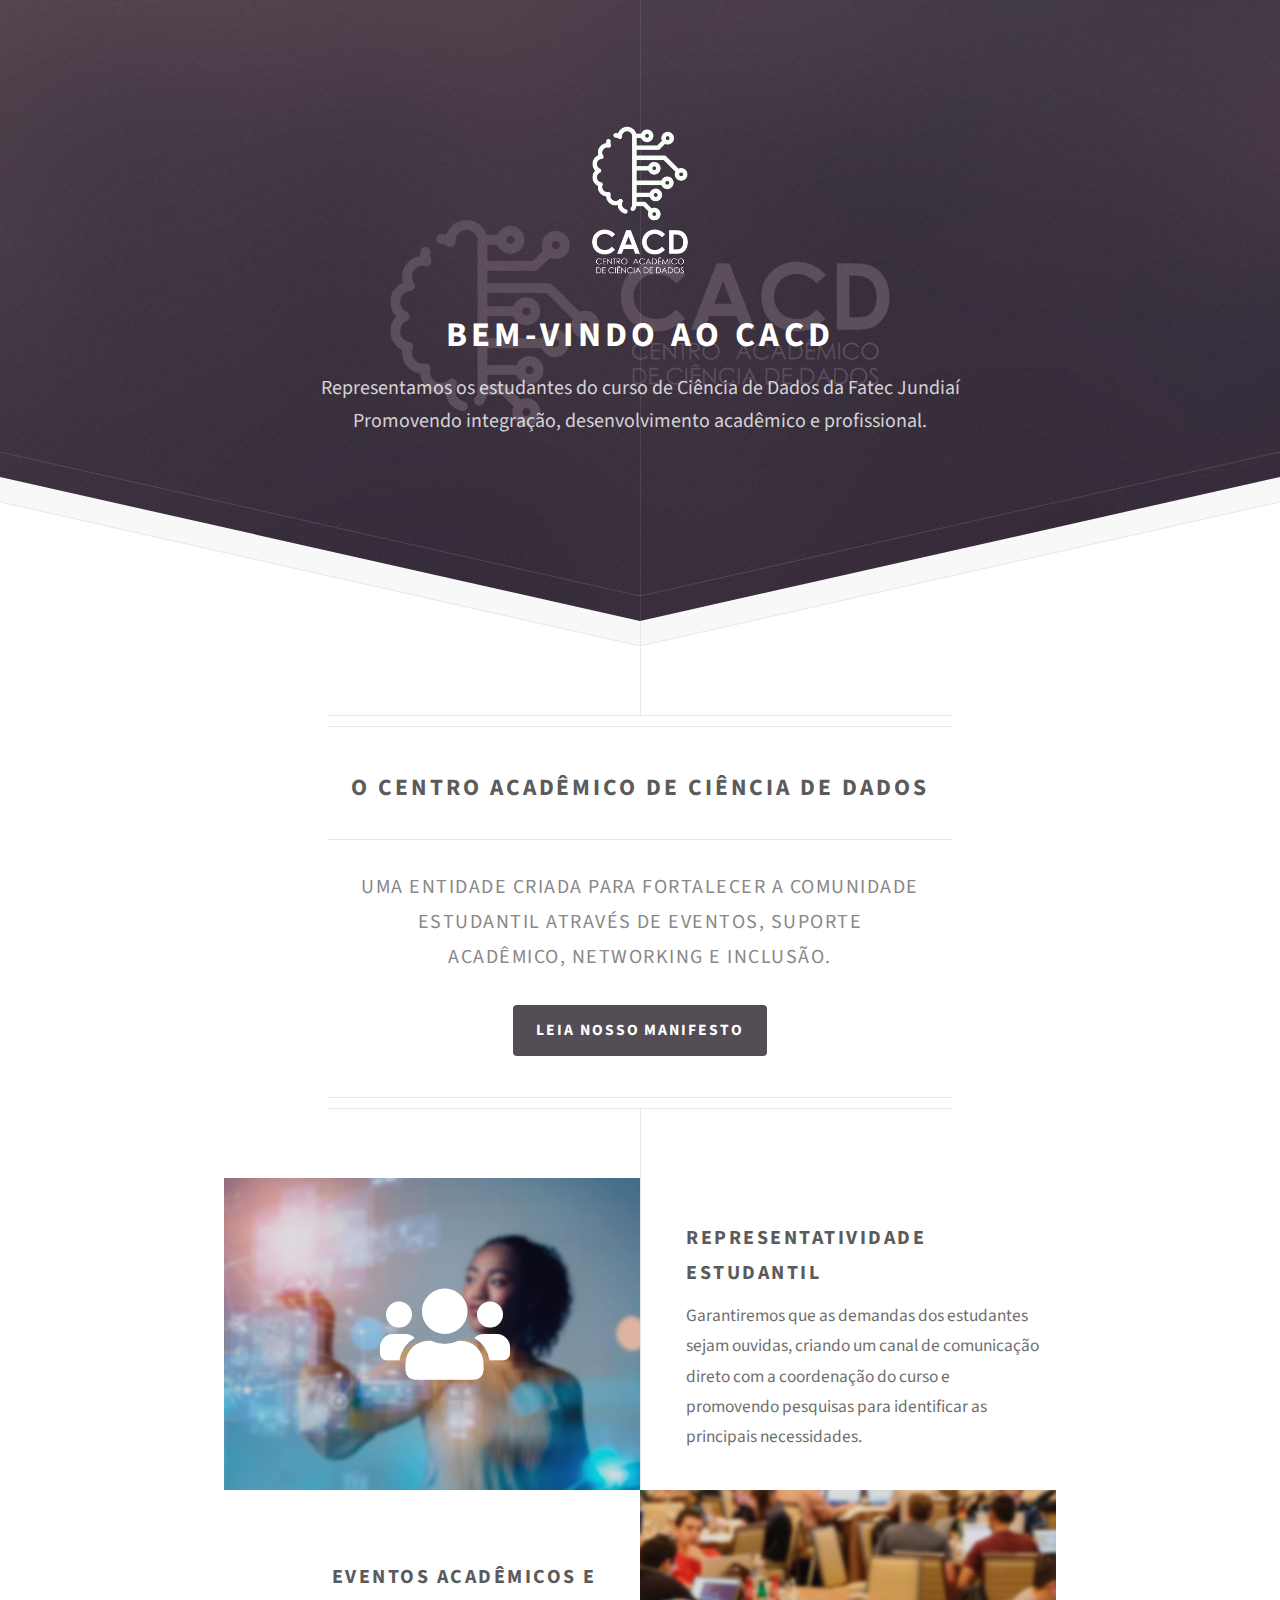
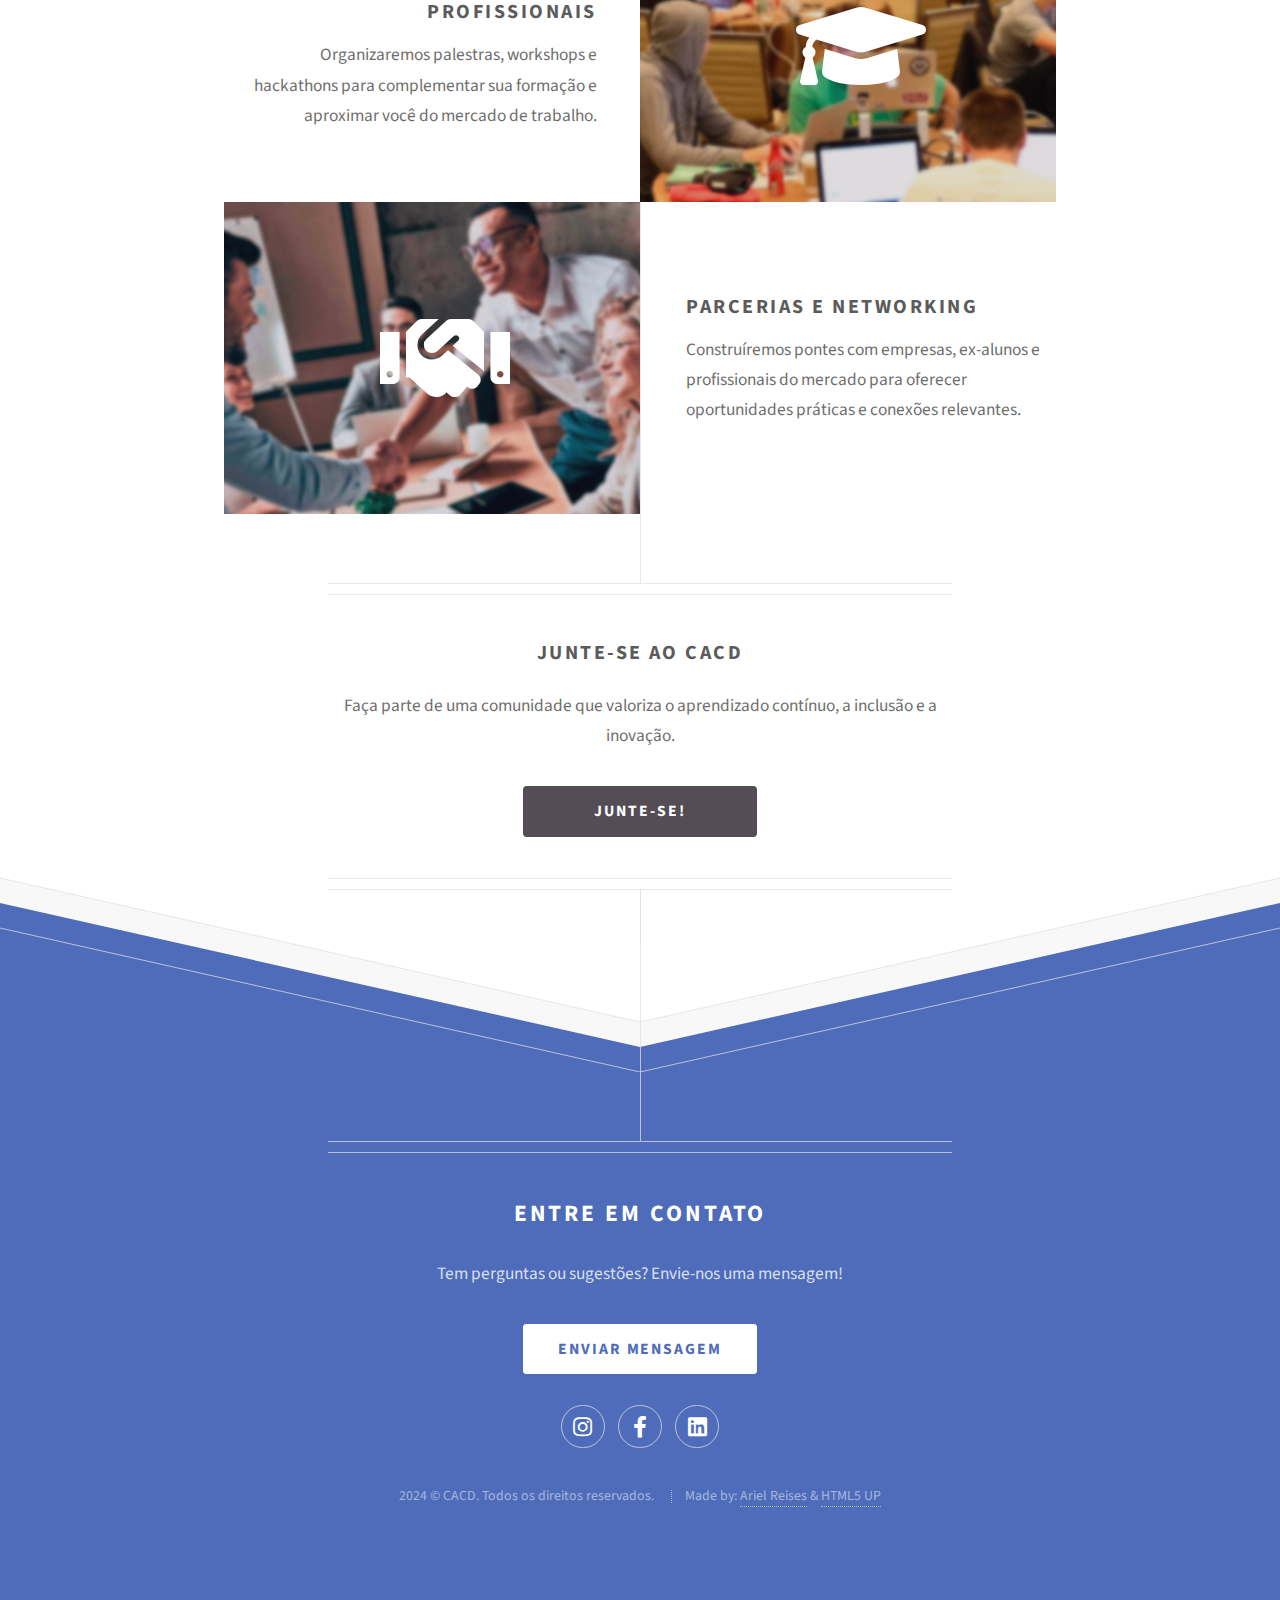
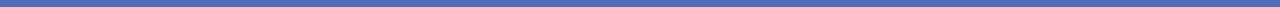
<file: index.html>
<!DOCTYPE HTML>
<!--
	Directive by HTML5 UP
	html5up.net | @ajlkn
	Free for personal and commercial use under the CCA 3.0 license (html5up.net/license)
-->
<!DOCTYPE HTML>
<html>
	<head>
		<title>CACD - Centro Acadêmico de Ciência de Dados</title>
		<meta charset="utf-8" />
		<meta name="viewport" content="width=device-width, initial-scale=1, user-scalable=no" />
		<link rel="stylesheet" href="assets/css/main.css" />
	</head>
	<body class="is-preload">

		<!-- Header -->
		<div id="header">
			<img src="./images/Logo v1.3_white.png" width="15%">
			<h1>Bem-vindo ao CACD</h1>
			<p>Representamos os estudantes do curso de Ciência de Dados da Fatec Jundiaí<br />
			Promovendo integração, desenvolvimento acadêmico e profissional.</p>
		</div>

		

		<!-- Main -->
		<div id="main">

			<header class="major container medium">
				<h2>O Centro Acadêmico de Ciência de Dados</h2>
				<p>Uma entidade criada para fortalecer a comunidade estudantil através de eventos, suporte acadêmico, networking e inclusão.</p>
				<br><br>
				<!-- Botão para o manifesto -->
				<ul class="actions special">
					<li><a href="manifesto.html" class="button">Leia nosso Manifesto</a></li>
				</ul>
			</header>

			<div class="box alt container">
				<section class="feature left">
					<a href="" class="image icon solid fa-users"><img src="./images/pic01.jpg" alt="" /></a>
					<div class="content">
						<h3>Representatividade Estudantil</h3>
						<p>Garantiremos que as demandas dos estudantes sejam ouvidas, criando um canal de comunicação direto com a coordenação do curso e promovendo pesquisas para identificar as principais necessidades.</p>
					</div>
				</section>
				<section class="feature right">
					<a href="" class="image icon solid fa-graduation-cap"><img src="./images/pic02.jpg" alt="" /></a>
					<div class="content">
						<h3>Eventos Acadêmicos e Profissionais</h3>
						<p>Organizaremos palestras, workshops e hackathons para complementar sua formação e aproximar você do mercado de trabalho.</p>
					</div>
				</section>
				<section class="feature left">
					<a href="" class="image icon solid fa-handshake"><img src="./images/pic03.jpg" alt="" /></a>
					<div class="content">
						<h3>Parcerias e Networking</h3>
						<p>Construíremos pontes com empresas, ex-alunos e profissionais do mercado para oferecer oportunidades práticas e conexões relevantes.</p>
					</div>
				</section>
			</div>

			<footer class="major container medium">
				<h3>Junte-se ao CACD</h3>
				<p>Faça parte de uma comunidade que valoriza o aprendizado contínuo, a inclusão e a inovação.</p>
				<ul class="actions special">
					<li><a href="https://forms.gle/uxDBCkaP1rrVkQer7" class="button">Junte-se!</a></li>
				</ul>
				<!-- Navegação -->
				<!-- <nav>
					<ul class="actions special">
						<li><a href="manifesto.html" class="button">Manifesto</a></li>
						<li><a href="estatuto.html" class="button">Estatuto</a></li>
						<li><a href="regimento.html" class="button">Regimento Interno</a></li>
						<li><a href="equipe.html" class="button">Equipe</a></li>
					</ul>
				</nav> -->
			</footer>

		</div>

		<!-- Footer -->
		<div id="footer">
			<div class="container medium">
				<header class="major last">
					<h2>Entre em contato</h2>
				</header>
				<p>Tem perguntas ou sugestões? Envie-nos uma mensagem!</p>
				<!-- <form method="post" action="#">
					<div class="row">
						<div class="col-6 col-12-mobilep">
							<input type="text" name="name" placeholder="Nome" />
						</div>
						<div class="col-6 col-12-mobilep">
							<input type="email" name="email" placeholder="Email" />
						</div>
						<div class="col-12">
							<textarea name="message" placeholder="Mensagem" rows="6"></textarea>
						</div>
						<div class="col-12">
							<ul class="actions special"> -->
								<a href="https://wa.me/5511963791919" ><input type="submit" value="Enviar Mensagem" /></a></li>
							<!-- </ul>
						</div>
					</div>
				</form> -->
				<br><br>
				<ul class="icons">
					<li><a href="https://www.instagram.com/cacd.fatecjd/" class="icon brands fa-instagram"><span class="label">Instagram</span></a></li>
					<li><a href="https://www.facebook.com/profile.php?id=61569554993074" class="icon brands fa-facebook-f"><span class="label">Facebook</span></a></li>
					<li><a href="https://www.linkedin.com/in/arielreises/" class="icon brands fa-linkedin"><span class="label">LinkedIn</span></a></li>
				</ul>
				<ul class="copyright">
					<li>2024 &copy; CACD. Todos os direitos reservados.</li>
					<li>Made by: <a href="http://reises.com.br">Ariel Reises</a> & <a href="http://html5up.net">HTML5 UP</a></li>
				</ul>
			</div>
		</div>

		<!-- Scripts -->
		<script src="assets/js/jquery.min.js"></script>
		<script src="assets/js/browser.min.js"></script>
		<script src="assets/js/breakpoints.min.js"></script>
		<script src="assets/js/util.js"></script>
		<script src="assets/js/main.js"></script>

	</body>
</html>
</file>
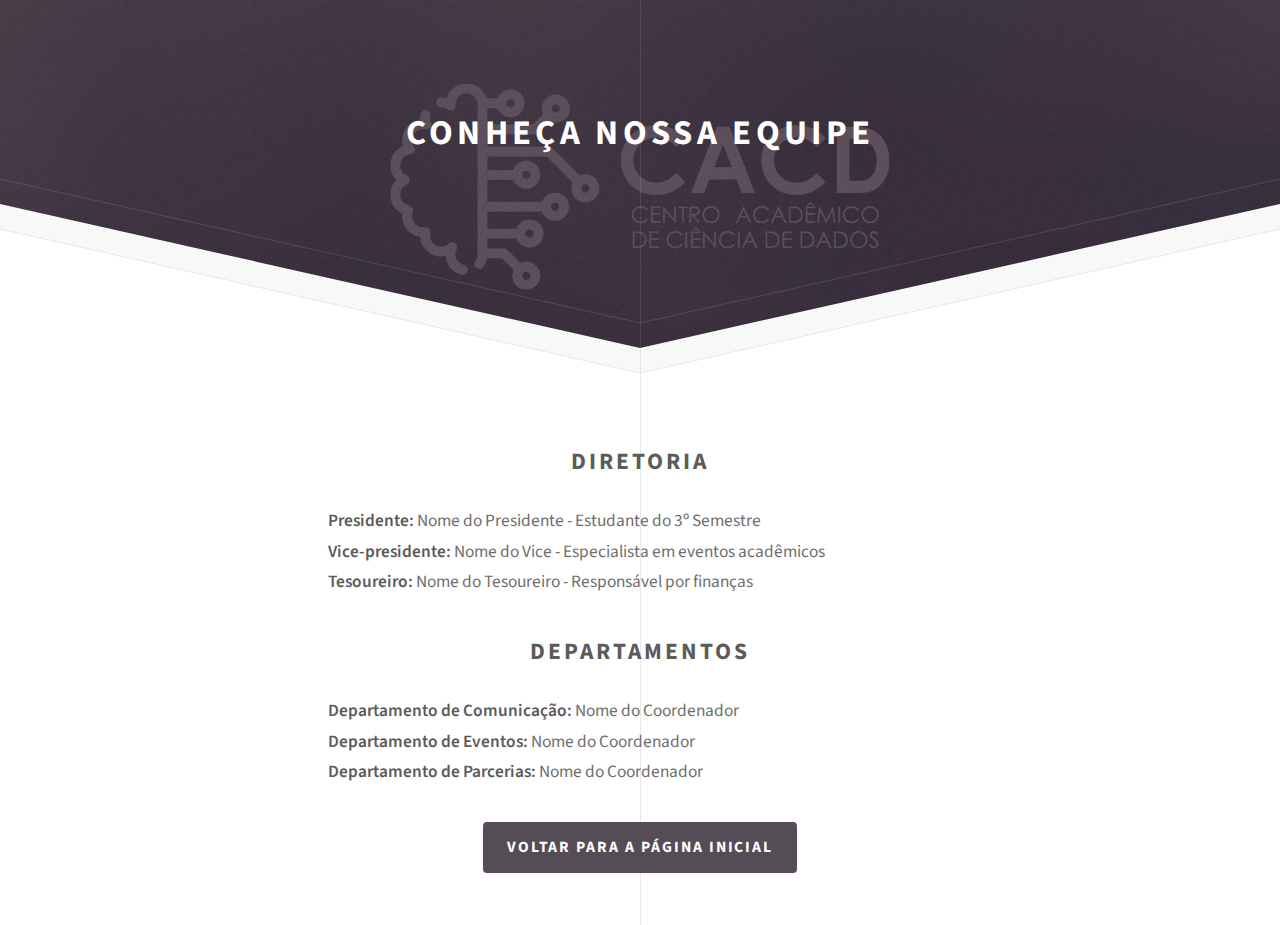
<file: equipe.html>
<!DOCTYPE HTML>
<html>
	<head>
		<title>Equipe do CACD</title>
		<meta charset="utf-8" />
		<meta name="viewport" content="width=device-width, initial-scale=1, user-scalable=no" />
		<link rel="stylesheet" href="assets/css/main.css" />
	</head>
	<body class="is-preload">
		<div id="header">
			<h1>Conheça Nossa Equipe</h1>
		</div>
		<div id="main" class="container medium">
			<h2>Diretoria</h2>
			<ul>
				<li><strong>Presidente:</strong> Nome do Presidente - Estudante do 3º Semestre</li>
				<li><strong>Vice-presidente:</strong> Nome do Vice - Especialista em eventos acadêmicos</li>
				<li><strong>Tesoureiro:</strong> Nome do Tesoureiro - Responsável por finanças</li>
			</ul>
			<h2>Departamentos</h2>
			<ul>
				<li><strong>Departamento de Comunicação:</strong> Nome do Coordenador</li>
				<li><strong>Departamento de Eventos:</strong> Nome do Coordenador</li>
				<li><strong>Departamento de Parcerias:</strong> Nome do Coordenador</li>
			</ul>
			<!-- Botão para voltar -->
			<ul class="actions special">
				<li><a href="index.html" class="button">Voltar para a Página Inicial</a></li>
			</ul>
		</div>
	</body>
</html>
</file>
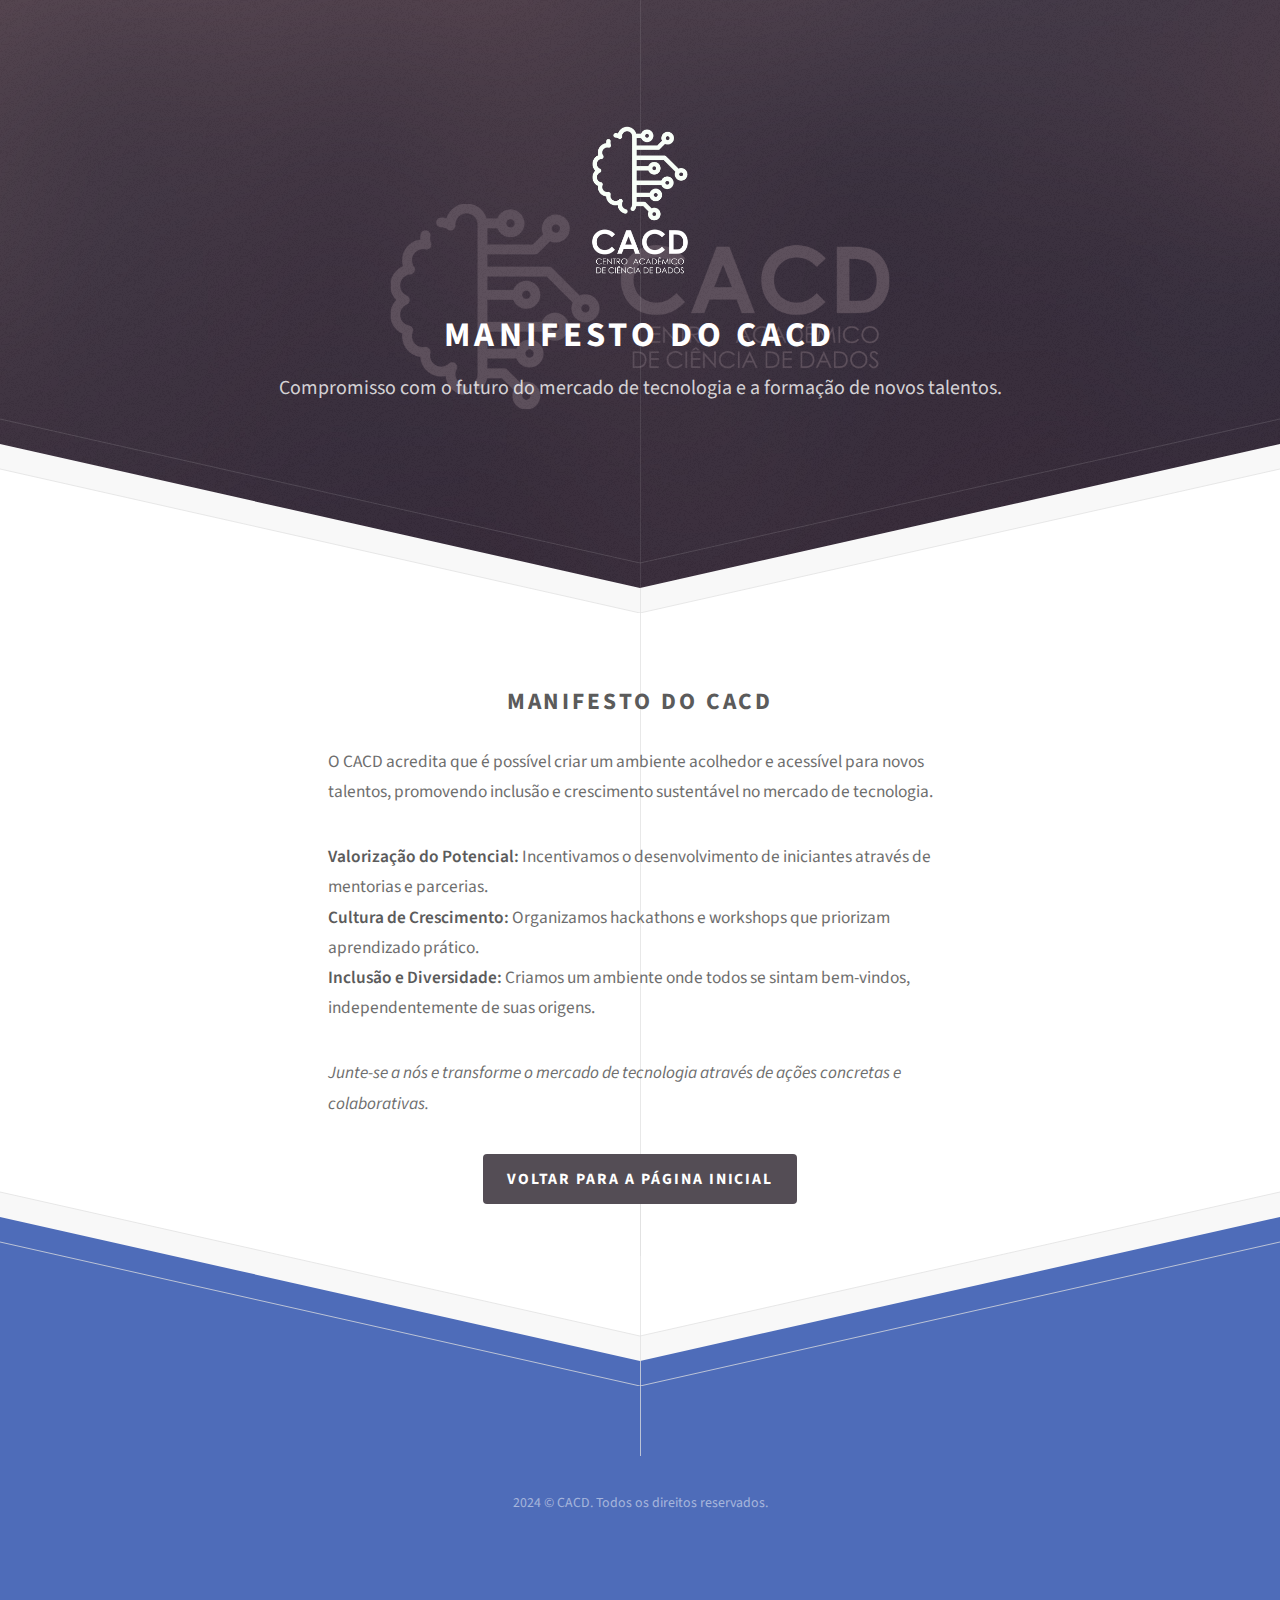
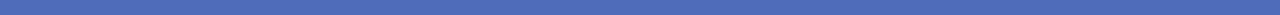
<file: manifesto.html>
<!DOCTYPE HTML>
<html>
	<head>
		<title>Manifesto CACD</title>
		<meta charset="utf-8" />
		<meta name="viewport" content="width=device-width, initial-scale=1, user-scalable=no" />
		<link rel="stylesheet" href="assets/css/main.css" />
	</head>
	<body class="is-preload">

		<!-- Header -->
		<div id="header">
			<img src="./images/Logo v1.3_white.png" width="15%">
			<h1>Manifesto do CACD</h1>
			<p>Compromisso com o futuro do mercado de tecnologia e a formação de novos talentos.</p>
		</div>

		<!-- Main -->
		<div id="main">
			<div class="container medium">
				<h2>Manifesto do CACD</h2>
				<p>O CACD acredita que é possível criar um ambiente acolhedor e acessível para novos talentos, promovendo inclusão e crescimento sustentável no mercado de tecnologia.</p>
				<ul>
					<li><strong>Valorização do Potencial:</strong> Incentivamos o desenvolvimento de iniciantes através de mentorias e parcerias.</li>
					<li><strong>Cultura de Crescimento:</strong> Organizamos hackathons e workshops que priorizam aprendizado prático.</li>
					<li><strong>Inclusão e Diversidade:</strong> Criamos um ambiente onde todos se sintam bem-vindos, independentemente de suas origens.</li>
				</ul>
				<p><em>Junte-se a nós e transforme o mercado de tecnologia através de ações concretas e colaborativas.</em></p>

				<!-- Botão para voltar ao index -->
				<ul class="actions special">
					<li><a href="index.html" class="button">Voltar para a Página Inicial</a></li>
				</ul>
			</div>
		</div>

		<!-- Footer -->
		<div id="footer">
			<div class="container medium">
				<ul class="copyright">
					<li>2024 &copy; CACD. Todos os direitos reservados.</li>
                </ul>
			</div>
		</div>

		<!-- Scripts -->
		<script src="assets/js/jquery.min.js"></script>
		<script src="assets/js/browser.min.js"></script>
		<script src="assets/js/breakpoints.min.js"></script>
		<script src="assets/js/util.js"></script>
		<script src="assets/js/main.js"></script>

	</body>
</html>
</file>
<file: assets/css/main.css>
@import url("fontawesome-all.min.css");
@import url("https://fonts.googleapis.com/css?family=Source+Sans+Pro:300,300italic,400,400italic,600,600italic,700,700italic");

/*
	Directive by HTML5 UP
	html5up.net | @ajlkn
	Free for personal and commercial use under the CCA 3.0 license (html5up.net/license)
*/

html, body, div, span, applet, object,
iframe, h1, h2, h3, h4, h5, h6, p, blockquote,
pre, a, abbr, acronym, address, big, cite,
code, del, dfn, em, img, ins, kbd, q, s, samp,
small, strike, strong, sub, sup, tt, var, b,
u, i, center, dl, dt, dd, ol, ul, li, fieldset,
form, label, legend, table, caption, tbody,
tfoot, thead, tr, th, td, article, aside,
canvas, details, embed, figure, figcaption,
footer, header, hgroup, menu, nav, output, ruby,
section, summary, time, mark, audio, video {
	margin: 0;
	padding: 0;
	border: 0;
	font-size: 100%;
	font: inherit;
	vertical-align: baseline;}

article, aside, details, figcaption, figure,
footer, header, hgroup, menu, nav, section {
	display: block;}

body {
	line-height: 1;
}

ol, ul {
	list-style: none;
}

blockquote, q {
	quotes: none;
}

	blockquote:before, blockquote:after, q:before, q:after {
		content: '';
		content: none;
	}

table {
	border-collapse: collapse;
	border-spacing: 0;
}

body {
	-webkit-text-size-adjust: none;
}

mark {
	background-color: transparent;
	color: inherit;
}

input::-moz-focus-inner {
	border: 0;
	padding: 0;
}

input, select, textarea {
	-moz-appearance: none;
	-webkit-appearance: none;
	-ms-appearance: none;
	appearance: none;
}

/* Basic */

	html {
		box-sizing: border-box;
	}

	*, *:before, *:after {
		box-sizing: inherit;
	}

	html, body {
		height: 100%;
	}

	body {
		background: #ffffff;
	}

		body.is-preload *, body.is-preload *:before, body.is-preload *:after {
			-moz-animation: none !important;
			-webkit-animation: none !important;
			-ms-animation: none !important;
			animation: none !important;
			-moz-transition: none !important;
			-webkit-transition: none !important;
			-ms-transition: none !important;
			transition: none !important;
		}

	body, input, select, textarea {
		color: #6e6e6e;
		font-family: 'Source Sans Pro', sans-serif;
		font-size: 16pt;
		font-weight: 400;
		line-height: 1.75em;
	}

	a {
		-moz-transition: color 0.2s ease-in-out, border-bottom-color 0.2s ease-in-out;
		-webkit-transition: color 0.2s ease-in-out, border-bottom-color 0.2s ease-in-out;
		-ms-transition: color 0.2s ease-in-out, border-bottom-color 0.2s ease-in-out;
		transition: color 0.2s ease-in-out, border-bottom-color 0.2s ease-in-out;
		border-bottom: dotted 1px;
		color: #4e6cb9;
		text-decoration: none;
	}

		a:hover {
			border-bottom-color: transparent;
		}

	strong, b {
		font-weight: 600;
		color: #5b5b5b;
	}

	em, i {
		font-style: italic;
	}

	p, ul, ol, dl, table, blockquote, form {
		margin: 0 0 2em 0;
	}

	h1, h2, h3, h4, h5, h6 {
		color: #5b5b5b;
		font-weight: 700;
		letter-spacing: 0.125em;
		line-height: 1.75em;
		margin-bottom: 1em;
		text-transform: uppercase;
		text-align: center;
	}

		h1 a, h2 a, h3 a, h4 a, h5 a, h6 a {
			color: inherit;
			text-decoration: none;
		}

	h2 {
		font-size: 1.75em;
	}

	h3 {
		font-size: 1.5em;
	}

	sub {
		font-size: 0.8em;
		position: relative;
		top: 0.5em;
	}

	sup {
		font-size: 0.8em;
		position: relative;
		top: -0.5em;
	}

	hr {
		border: 0;
		border-top: solid 1px rgba(224, 224, 224, 0.75);
		margin-bottom: 1.5em;
	}

	blockquote {
		border-left: solid 0.5em rgba(224, 224, 224, 0.75);
		font-style: italic;
		padding: 1em 0 1em 2em;
	}

/* Container */

	.container {
		margin: 0 auto;
		max-width: 100%;
		width: 51em;
	}

		.container.medium {
			width: 38.25em;
		}

		@media screen and (max-width: 1280px) {

			.container {
				width: 48em;
			}

				.container.medium {
					width: 36em;
				}

		}

		@media screen and (max-width: 980px) {

			.container {
				width: 95%;
			}

				.container.medium {
					width: 71.25%;
				}

		}

		@media screen and (max-width: 840px) {

			.container {
				width: 95% !important;
			}

		}

		@media screen and (max-width: 736px) {

			.container {
				width: 90% !important;
			}

		}

		@media screen and (max-width: 480px) {

			.container {
				width: 100% !important;
			}

		}

/* Row */

	.row {
		display: flex;
		flex-wrap: wrap;
		box-sizing: border-box;
		align-items: stretch;
	}

		.row > * {
			box-sizing: border-box;
		}

		.row.gtr-uniform > * > :last-child {
			margin-bottom: 0;
		}

		.row.aln-left {
			justify-content: flex-start;
		}

		.row.aln-center {
			justify-content: center;
		}

		.row.aln-right {
			justify-content: flex-end;
		}

		.row.aln-top {
			align-items: flex-start;
		}

		.row.aln-middle {
			align-items: center;
		}

		.row.aln-bottom {
			align-items: flex-end;
		}

		.row > .imp {
			order: -1;
		}

		.row > .col-1 {
			width: 8.33333%;
		}

		.row > .off-1 {
			margin-left: 8.33333%;
		}

		.row > .col-2 {
			width: 16.66667%;
		}

		.row > .off-2 {
			margin-left: 16.66667%;
		}

		.row > .col-3 {
			width: 25%;
		}

		.row > .off-3 {
			margin-left: 25%;
		}

		.row > .col-4 {
			width: 33.33333%;
		}

		.row > .off-4 {
			margin-left: 33.33333%;
		}

		.row > .col-5 {
			width: 41.66667%;
		}

		.row > .off-5 {
			margin-left: 41.66667%;
		}

		.row > .col-6 {
			width: 50%;
		}

		.row > .off-6 {
			margin-left: 50%;
		}

		.row > .col-7 {
			width: 58.33333%;
		}

		.row > .off-7 {
			margin-left: 58.33333%;
		}

		.row > .col-8 {
			width: 66.66667%;
		}

		.row > .off-8 {
			margin-left: 66.66667%;
		}

		.row > .col-9 {
			width: 75%;
		}

		.row > .off-9 {
			margin-left: 75%;
		}

		.row > .col-10 {
			width: 83.33333%;
		}

		.row > .off-10 {
			margin-left: 83.33333%;
		}

		.row > .col-11 {
			width: 91.66667%;
		}

		.row > .off-11 {
			margin-left: 91.66667%;
		}

		.row > .col-12 {
			width: 100%;
		}

		.row > .off-12 {
			margin-left: 100%;
		}

		.row.gtr-0 {
			margin-top: 0px;
			margin-left: 0px;
		}

			.row.gtr-0 > * {
				padding: 0px 0 0 0px;
			}

			.row.gtr-0.gtr-uniform {
				margin-top: 0px;
			}

				.row.gtr-0.gtr-uniform > * {
					padding-top: 0px;
				}

		.row.gtr-25 {
			margin-top: -7.5px;
			margin-left: -7.5px;
		}

			.row.gtr-25 > * {
				padding: 7.5px 0 0 7.5px;
			}

			.row.gtr-25.gtr-uniform {
				margin-top: -7.5px;
			}

				.row.gtr-25.gtr-uniform > * {
					padding-top: 7.5px;
				}

		.row.gtr-50 {
			margin-top: -15px;
			margin-left: -15px;
		}

			.row.gtr-50 > * {
				padding: 15px 0 0 15px;
			}

			.row.gtr-50.gtr-uniform {
				margin-top: -15px;
			}

				.row.gtr-50.gtr-uniform > * {
					padding-top: 15px;
				}

		.row {
			margin-top: -30px;
			margin-left: -30px;
		}

			.row > * {
				padding: 30px 0 0 30px;
			}

			.row.gtr-uniform {
				margin-top: -30px;
			}

				.row.gtr-uniform > * {
					padding-top: 30px;
				}

		.row.gtr-150 {
			margin-top: -45px;
			margin-left: -45px;
		}

			.row.gtr-150 > * {
				padding: 45px 0 0 45px;
			}

			.row.gtr-150.gtr-uniform {
				margin-top: -45px;
			}

				.row.gtr-150.gtr-uniform > * {
					padding-top: 45px;
				}

		.row.gtr-200 {
			margin-top: -60px;
			margin-left: -60px;
		}

			.row.gtr-200 > * {
				padding: 60px 0 0 60px;
			}

			.row.gtr-200.gtr-uniform {
				margin-top: -60px;
			}

				.row.gtr-200.gtr-uniform > * {
					padding-top: 60px;
				}

		@media screen and (max-width: 1680px) {

			.row {
				display: flex;
				flex-wrap: wrap;
				box-sizing: border-box;
				align-items: stretch;
			}

				.row > * {
					box-sizing: border-box;
				}

				.row.gtr-uniform > * > :last-child {
					margin-bottom: 0;
				}

				.row.aln-left {
					justify-content: flex-start;
				}

				.row.aln-center {
					justify-content: center;
				}

				.row.aln-right {
					justify-content: flex-end;
				}

				.row.aln-top {
					align-items: flex-start;
				}

				.row.aln-middle {
					align-items: center;
				}

				.row.aln-bottom {
					align-items: flex-end;
				}

				.row > .imp-wide {
					order: -1;
				}

				.row > .col-1-wide {
					width: 8.33333%;
				}

				.row > .off-1-wide {
					margin-left: 8.33333%;
				}

				.row > .col-2-wide {
					width: 16.66667%;
				}

				.row > .off-2-wide {
					margin-left: 16.66667%;
				}

				.row > .col-3-wide {
					width: 25%;
				}

				.row > .off-3-wide {
					margin-left: 25%;
				}

				.row > .col-4-wide {
					width: 33.33333%;
				}

				.row > .off-4-wide {
					margin-left: 33.33333%;
				}

				.row > .col-5-wide {
					width: 41.66667%;
				}

				.row > .off-5-wide {
					margin-left: 41.66667%;
				}

				.row > .col-6-wide {
					width: 50%;
				}

				.row > .off-6-wide {
					margin-left: 50%;
				}

				.row > .col-7-wide {
					width: 58.33333%;
				}

				.row > .off-7-wide {
					margin-left: 58.33333%;
				}

				.row > .col-8-wide {
					width: 66.66667%;
				}

				.row > .off-8-wide {
					margin-left: 66.66667%;
				}

				.row > .col-9-wide {
					width: 75%;
				}

				.row > .off-9-wide {
					margin-left: 75%;
				}

				.row > .col-10-wide {
					width: 83.33333%;
				}

				.row > .off-10-wide {
					margin-left: 83.33333%;
				}

				.row > .col-11-wide {
					width: 91.66667%;
				}

				.row > .off-11-wide {
					margin-left: 91.66667%;
				}

				.row > .col-12-wide {
					width: 100%;
				}

				.row > .off-12-wide {
					margin-left: 100%;
				}

				.row.gtr-0 {
					margin-top: 0px;
					margin-left: 0px;
				}

					.row.gtr-0 > * {
						padding: 0px 0 0 0px;
					}

					.row.gtr-0.gtr-uniform {
						margin-top: 0px;
					}

						.row.gtr-0.gtr-uniform > * {
							padding-top: 0px;
						}

				.row.gtr-25 {
					margin-top: -7.5px;
					margin-left: -7.5px;
				}

					.row.gtr-25 > * {
						padding: 7.5px 0 0 7.5px;
					}

					.row.gtr-25.gtr-uniform {
						margin-top: -7.5px;
					}

						.row.gtr-25.gtr-uniform > * {
							padding-top: 7.5px;
						}

				.row.gtr-50 {
					margin-top: -15px;
					margin-left: -15px;
				}

					.row.gtr-50 > * {
						padding: 15px 0 0 15px;
					}

					.row.gtr-50.gtr-uniform {
						margin-top: -15px;
					}

						.row.gtr-50.gtr-uniform > * {
							padding-top: 15px;
						}

				.row {
					margin-top: -30px;
					margin-left: -30px;
				}

					.row > * {
						padding: 30px 0 0 30px;
					}

					.row.gtr-uniform {
						margin-top: -30px;
					}

						.row.gtr-uniform > * {
							padding-top: 30px;
						}

				.row.gtr-150 {
					margin-top: -45px;
					margin-left: -45px;
				}

					.row.gtr-150 > * {
						padding: 45px 0 0 45px;
					}

					.row.gtr-150.gtr-uniform {
						margin-top: -45px;
					}

						.row.gtr-150.gtr-uniform > * {
							padding-top: 45px;
						}

				.row.gtr-200 {
					margin-top: -60px;
					margin-left: -60px;
				}

					.row.gtr-200 > * {
						padding: 60px 0 0 60px;
					}

					.row.gtr-200.gtr-uniform {
						margin-top: -60px;
					}

						.row.gtr-200.gtr-uniform > * {
							padding-top: 60px;
						}

		}

		@media screen and (max-width: 1280px) {

			.row {
				display: flex;
				flex-wrap: wrap;
				box-sizing: border-box;
				align-items: stretch;
			}

				.row > * {
					box-sizing: border-box;
				}

				.row.gtr-uniform > * > :last-child {
					margin-bottom: 0;
				}

				.row.aln-left {
					justify-content: flex-start;
				}

				.row.aln-center {
					justify-content: center;
				}

				.row.aln-right {
					justify-content: flex-end;
				}

				.row.aln-top {
					align-items: flex-start;
				}

				.row.aln-middle {
					align-items: center;
				}

				.row.aln-bottom {
					align-items: flex-end;
				}

				.row > .imp-normal {
					order: -1;
				}

				.row > .col-1-normal {
					width: 8.33333%;
				}

				.row > .off-1-normal {
					margin-left: 8.33333%;
				}

				.row > .col-2-normal {
					width: 16.66667%;
				}

				.row > .off-2-normal {
					margin-left: 16.66667%;
				}

				.row > .col-3-normal {
					width: 25%;
				}

				.row > .off-3-normal {
					margin-left: 25%;
				}

				.row > .col-4-normal {
					width: 33.33333%;
				}

				.row > .off-4-normal {
					margin-left: 33.33333%;
				}

				.row > .col-5-normal {
					width: 41.66667%;
				}

				.row > .off-5-normal {
					margin-left: 41.66667%;
				}

				.row > .col-6-normal {
					width: 50%;
				}

				.row > .off-6-normal {
					margin-left: 50%;
				}

				.row > .col-7-normal {
					width: 58.33333%;
				}

				.row > .off-7-normal {
					margin-left: 58.33333%;
				}

				.row > .col-8-normal {
					width: 66.66667%;
				}

				.row > .off-8-normal {
					margin-left: 66.66667%;
				}

				.row > .col-9-normal {
					width: 75%;
				}

				.row > .off-9-normal {
					margin-left: 75%;
				}

				.row > .col-10-normal {
					width: 83.33333%;
				}

				.row > .off-10-normal {
					margin-left: 83.33333%;
				}

				.row > .col-11-normal {
					width: 91.66667%;
				}

				.row > .off-11-normal {
					margin-left: 91.66667%;
				}

				.row > .col-12-normal {
					width: 100%;
				}

				.row > .off-12-normal {
					margin-left: 100%;
				}

				.row.gtr-0 {
					margin-top: 0px;
					margin-left: 0px;
				}

					.row.gtr-0 > * {
						padding: 0px 0 0 0px;
					}

					.row.gtr-0.gtr-uniform {
						margin-top: 0px;
					}

						.row.gtr-0.gtr-uniform > * {
							padding-top: 0px;
						}

				.row.gtr-25 {
					margin-top: -7.5px;
					margin-left: -7.5px;
				}

					.row.gtr-25 > * {
						padding: 7.5px 0 0 7.5px;
					}

					.row.gtr-25.gtr-uniform {
						margin-top: -7.5px;
					}

						.row.gtr-25.gtr-uniform > * {
							padding-top: 7.5px;
						}

				.row.gtr-50 {
					margin-top: -15px;
					margin-left: -15px;
				}

					.row.gtr-50 > * {
						padding: 15px 0 0 15px;
					}

					.row.gtr-50.gtr-uniform {
						margin-top: -15px;
					}

						.row.gtr-50.gtr-uniform > * {
							padding-top: 15px;
						}

				.row {
					margin-top: -30px;
					margin-left: -30px;
				}

					.row > * {
						padding: 30px 0 0 30px;
					}

					.row.gtr-uniform {
						margin-top: -30px;
					}

						.row.gtr-uniform > * {
							padding-top: 30px;
						}

				.row.gtr-150 {
					margin-top: -45px;
					margin-left: -45px;
				}

					.row.gtr-150 > * {
						padding: 45px 0 0 45px;
					}

					.row.gtr-150.gtr-uniform {
						margin-top: -45px;
					}

						.row.gtr-150.gtr-uniform > * {
							padding-top: 45px;
						}

				.row.gtr-200 {
					margin-top: -60px;
					margin-left: -60px;
				}

					.row.gtr-200 > * {
						padding: 60px 0 0 60px;
					}

					.row.gtr-200.gtr-uniform {
						margin-top: -60px;
					}

						.row.gtr-200.gtr-uniform > * {
							padding-top: 60px;
						}

		}

		@media screen and (max-width: 980px) {

			.row {
				display: flex;
				flex-wrap: wrap;
				box-sizing: border-box;
				align-items: stretch;
			}

				.row > * {
					box-sizing: border-box;
				}

				.row.gtr-uniform > * > :last-child {
					margin-bottom: 0;
				}

				.row.aln-left {
					justify-content: flex-start;
				}

				.row.aln-center {
					justify-content: center;
				}

				.row.aln-right {
					justify-content: flex-end;
				}

				.row.aln-top {
					align-items: flex-start;
				}

				.row.aln-middle {
					align-items: center;
				}

				.row.aln-bottom {
					align-items: flex-end;
				}

				.row > .imp-narrow {
					order: -1;
				}

				.row > .col-1-narrow {
					width: 8.33333%;
				}

				.row > .off-1-narrow {
					margin-left: 8.33333%;
				}

				.row > .col-2-narrow {
					width: 16.66667%;
				}

				.row > .off-2-narrow {
					margin-left: 16.66667%;
				}

				.row > .col-3-narrow {
					width: 25%;
				}

				.row > .off-3-narrow {
					margin-left: 25%;
				}

				.row > .col-4-narrow {
					width: 33.33333%;
				}

				.row > .off-4-narrow {
					margin-left: 33.33333%;
				}

				.row > .col-5-narrow {
					width: 41.66667%;
				}

				.row > .off-5-narrow {
					margin-left: 41.66667%;
				}

				.row > .col-6-narrow {
					width: 50%;
				}

				.row > .off-6-narrow {
					margin-left: 50%;
				}

				.row > .col-7-narrow {
					width: 58.33333%;
				}

				.row > .off-7-narrow {
					margin-left: 58.33333%;
				}

				.row > .col-8-narrow {
					width: 66.66667%;
				}

				.row > .off-8-narrow {
					margin-left: 66.66667%;
				}

				.row > .col-9-narrow {
					width: 75%;
				}

				.row > .off-9-narrow {
					margin-left: 75%;
				}

				.row > .col-10-narrow {
					width: 83.33333%;
				}

				.row > .off-10-narrow {
					margin-left: 83.33333%;
				}

				.row > .col-11-narrow {
					width: 91.66667%;
				}

				.row > .off-11-narrow {
					margin-left: 91.66667%;
				}

				.row > .col-12-narrow {
					width: 100%;
				}

				.row > .off-12-narrow {
					margin-left: 100%;
				}

				.row.gtr-0 {
					margin-top: 0px;
					margin-left: 0px;
				}

					.row.gtr-0 > * {
						padding: 0px 0 0 0px;
					}

					.row.gtr-0.gtr-uniform {
						margin-top: 0px;
					}

						.row.gtr-0.gtr-uniform > * {
							padding-top: 0px;
						}

				.row.gtr-25 {
					margin-top: -7.5px;
					margin-left: -7.5px;
				}

					.row.gtr-25 > * {
						padding: 7.5px 0 0 7.5px;
					}

					.row.gtr-25.gtr-uniform {
						margin-top: -7.5px;
					}

						.row.gtr-25.gtr-uniform > * {
							padding-top: 7.5px;
						}

				.row.gtr-50 {
					margin-top: -15px;
					margin-left: -15px;
				}

					.row.gtr-50 > * {
						padding: 15px 0 0 15px;
					}

					.row.gtr-50.gtr-uniform {
						margin-top: -15px;
					}

						.row.gtr-50.gtr-uniform > * {
							padding-top: 15px;
						}

				.row {
					margin-top: -30px;
					margin-left: -30px;
				}

					.row > * {
						padding: 30px 0 0 30px;
					}

					.row.gtr-uniform {
						margin-top: -30px;
					}

						.row.gtr-uniform > * {
							padding-top: 30px;
						}

				.row.gtr-150 {
					margin-top: -45px;
					margin-left: -45px;
				}

					.row.gtr-150 > * {
						padding: 45px 0 0 45px;
					}

					.row.gtr-150.gtr-uniform {
						margin-top: -45px;
					}

						.row.gtr-150.gtr-uniform > * {
							padding-top: 45px;
						}

				.row.gtr-200 {
					margin-top: -60px;
					margin-left: -60px;
				}

					.row.gtr-200 > * {
						padding: 60px 0 0 60px;
					}

					.row.gtr-200.gtr-uniform {
						margin-top: -60px;
					}

						.row.gtr-200.gtr-uniform > * {
							padding-top: 60px;
						}

		}

		@media screen and (max-width: 840px) {

			.row {
				display: flex;
				flex-wrap: wrap;
				box-sizing: border-box;
				align-items: stretch;
			}

				.row > * {
					box-sizing: border-box;
				}

				.row.gtr-uniform > * > :last-child {
					margin-bottom: 0;
				}

				.row.aln-left {
					justify-content: flex-start;
				}

				.row.aln-center {
					justify-content: center;
				}

				.row.aln-right {
					justify-content: flex-end;
				}

				.row.aln-top {
					align-items: flex-start;
				}

				.row.aln-middle {
					align-items: center;
				}

				.row.aln-bottom {
					align-items: flex-end;
				}

				.row > .imp-narrower {
					order: -1;
				}

				.row > .col-1-narrower {
					width: 8.33333%;
				}

				.row > .off-1-narrower {
					margin-left: 8.33333%;
				}

				.row > .col-2-narrower {
					width: 16.66667%;
				}

				.row > .off-2-narrower {
					margin-left: 16.66667%;
				}

				.row > .col-3-narrower {
					width: 25%;
				}

				.row > .off-3-narrower {
					margin-left: 25%;
				}

				.row > .col-4-narrower {
					width: 33.33333%;
				}

				.row > .off-4-narrower {
					margin-left: 33.33333%;
				}

				.row > .col-5-narrower {
					width: 41.66667%;
				}

				.row > .off-5-narrower {
					margin-left: 41.66667%;
				}

				.row > .col-6-narrower {
					width: 50%;
				}

				.row > .off-6-narrower {
					margin-left: 50%;
				}

				.row > .col-7-narrower {
					width: 58.33333%;
				}

				.row > .off-7-narrower {
					margin-left: 58.33333%;
				}

				.row > .col-8-narrower {
					width: 66.66667%;
				}

				.row > .off-8-narrower {
					margin-left: 66.66667%;
				}

				.row > .col-9-narrower {
					width: 75%;
				}

				.row > .off-9-narrower {
					margin-left: 75%;
				}

				.row > .col-10-narrower {
					width: 83.33333%;
				}

				.row > .off-10-narrower {
					margin-left: 83.33333%;
				}

				.row > .col-11-narrower {
					width: 91.66667%;
				}

				.row > .off-11-narrower {
					margin-left: 91.66667%;
				}

				.row > .col-12-narrower {
					width: 100%;
				}

				.row > .off-12-narrower {
					margin-left: 100%;
				}

				.row.gtr-0 {
					margin-top: 0px;
					margin-left: 0px;
				}

					.row.gtr-0 > * {
						padding: 0px 0 0 0px;
					}

					.row.gtr-0.gtr-uniform {
						margin-top: 0px;
					}

						.row.gtr-0.gtr-uniform > * {
							padding-top: 0px;
						}

				.row.gtr-25 {
					margin-top: -5px;
					margin-left: -5px;
				}

					.row.gtr-25 > * {
						padding: 5px 0 0 5px;
					}

					.row.gtr-25.gtr-uniform {
						margin-top: -5px;
					}

						.row.gtr-25.gtr-uniform > * {
							padding-top: 5px;
						}

				.row.gtr-50 {
					margin-top: -10px;
					margin-left: -10px;
				}

					.row.gtr-50 > * {
						padding: 10px 0 0 10px;
					}

					.row.gtr-50.gtr-uniform {
						margin-top: -10px;
					}

						.row.gtr-50.gtr-uniform > * {
							padding-top: 10px;
						}

				.row {
					margin-top: -20px;
					margin-left: -20px;
				}

					.row > * {
						padding: 20px 0 0 20px;
					}

					.row.gtr-uniform {
						margin-top: -20px;
					}

						.row.gtr-uniform > * {
							padding-top: 20px;
						}

				.row.gtr-150 {
					margin-top: -30px;
					margin-left: -30px;
				}

					.row.gtr-150 > * {
						padding: 30px 0 0 30px;
					}

					.row.gtr-150.gtr-uniform {
						margin-top: -30px;
					}

						.row.gtr-150.gtr-uniform > * {
							padding-top: 30px;
						}

				.row.gtr-200 {
					margin-top: -40px;
					margin-left: -40px;
				}

					.row.gtr-200 > * {
						padding: 40px 0 0 40px;
					}

					.row.gtr-200.gtr-uniform {
						margin-top: -40px;
					}

						.row.gtr-200.gtr-uniform > * {
							padding-top: 40px;
						}

		}

		@media screen and (max-width: 736px) {

			.row {
				display: flex;
				flex-wrap: wrap;
				box-sizing: border-box;
				align-items: stretch;
			}

				.row > * {
					box-sizing: border-box;
				}

				.row.gtr-uniform > * > :last-child {
					margin-bottom: 0;
				}

				.row.aln-left {
					justify-content: flex-start;
				}

				.row.aln-center {
					justify-content: center;
				}

				.row.aln-right {
					justify-content: flex-end;
				}

				.row.aln-top {
					align-items: flex-start;
				}

				.row.aln-middle {
					align-items: center;
				}

				.row.aln-bottom {
					align-items: flex-end;
				}

				.row > .imp-mobile {
					order: -1;
				}

				.row > .col-1-mobile {
					width: 8.33333%;
				}

				.row > .off-1-mobile {
					margin-left: 8.33333%;
				}

				.row > .col-2-mobile {
					width: 16.66667%;
				}

				.row > .off-2-mobile {
					margin-left: 16.66667%;
				}

				.row > .col-3-mobile {
					width: 25%;
				}

				.row > .off-3-mobile {
					margin-left: 25%;
				}

				.row > .col-4-mobile {
					width: 33.33333%;
				}

				.row > .off-4-mobile {
					margin-left: 33.33333%;
				}

				.row > .col-5-mobile {
					width: 41.66667%;
				}

				.row > .off-5-mobile {
					margin-left: 41.66667%;
				}

				.row > .col-6-mobile {
					width: 50%;
				}

				.row > .off-6-mobile {
					margin-left: 50%;
				}

				.row > .col-7-mobile {
					width: 58.33333%;
				}

				.row > .off-7-mobile {
					margin-left: 58.33333%;
				}

				.row > .col-8-mobile {
					width: 66.66667%;
				}

				.row > .off-8-mobile {
					margin-left: 66.66667%;
				}

				.row > .col-9-mobile {
					width: 75%;
				}

				.row > .off-9-mobile {
					margin-left: 75%;
				}

				.row > .col-10-mobile {
					width: 83.33333%;
				}

				.row > .off-10-mobile {
					margin-left: 83.33333%;
				}

				.row > .col-11-mobile {
					width: 91.66667%;
				}

				.row > .off-11-mobile {
					margin-left: 91.66667%;
				}

				.row > .col-12-mobile {
					width: 100%;
				}

				.row > .off-12-mobile {
					margin-left: 100%;
				}

				.row.gtr-0 {
					margin-top: 0px;
					margin-left: 0px;
				}

					.row.gtr-0 > * {
						padding: 0px 0 0 0px;
					}

					.row.gtr-0.gtr-uniform {
						margin-top: 0px;
					}

						.row.gtr-0.gtr-uniform > * {
							padding-top: 0px;
						}

				.row.gtr-25 {
					margin-top: -57.5px;
					margin-left: -5px;
				}

					.row.gtr-25 > * {
						padding: 57.5px 0 0 5px;
					}

					.row.gtr-25.gtr-uniform {
						margin-top: -5px;
					}

						.row.gtr-25.gtr-uniform > * {
							padding-top: 5px;
						}

				.row.gtr-50 {
					margin-top: -115px;
					margin-left: -10px;
				}

					.row.gtr-50 > * {
						padding: 115px 0 0 10px;
					}

					.row.gtr-50.gtr-uniform {
						margin-top: -10px;
					}

						.row.gtr-50.gtr-uniform > * {
							padding-top: 10px;
						}

				.row {
					margin-top: -230px;
					margin-left: -20px;
				}

					.row > * {
						padding: 230px 0 0 20px;
					}

					.row.gtr-uniform {
						margin-top: -20px;
					}

						.row.gtr-uniform > * {
							padding-top: 20px;
						}

				.row.gtr-150 {
					margin-top: -345px;
					margin-left: -30px;
				}

					.row.gtr-150 > * {
						padding: 345px 0 0 30px;
					}

					.row.gtr-150.gtr-uniform {
						margin-top: -30px;
					}

						.row.gtr-150.gtr-uniform > * {
							padding-top: 30px;
						}

				.row.gtr-200 {
					margin-top: -460px;
					margin-left: -40px;
				}

					.row.gtr-200 > * {
						padding: 460px 0 0 40px;
					}

					.row.gtr-200.gtr-uniform {
						margin-top: -40px;
					}

						.row.gtr-200.gtr-uniform > * {
							padding-top: 40px;
						}

		}

		@media screen and (max-width: 480px) {

			.row {
				display: flex;
				flex-wrap: wrap;
				box-sizing: border-box;
				align-items: stretch;
			}

				.row > * {
					box-sizing: border-box;
				}

				.row.gtr-uniform > * > :last-child {
					margin-bottom: 0;
				}

				.row.aln-left {
					justify-content: flex-start;
				}

				.row.aln-center {
					justify-content: center;
				}

				.row.aln-right {
					justify-content: flex-end;
				}

				.row.aln-top {
					align-items: flex-start;
				}

				.row.aln-middle {
					align-items: center;
				}

				.row.aln-bottom {
					align-items: flex-end;
				}

				.row > .imp-mobilep {
					order: -1;
				}

				.row > .col-1-mobilep {
					width: 8.33333%;
				}

				.row > .off-1-mobilep {
					margin-left: 8.33333%;
				}

				.row > .col-2-mobilep {
					width: 16.66667%;
				}

				.row > .off-2-mobilep {
					margin-left: 16.66667%;
				}

				.row > .col-3-mobilep {
					width: 25%;
				}

				.row > .off-3-mobilep {
					margin-left: 25%;
				}

				.row > .col-4-mobilep {
					width: 33.33333%;
				}

				.row > .off-4-mobilep {
					margin-left: 33.33333%;
				}

				.row > .col-5-mobilep {
					width: 41.66667%;
				}

				.row > .off-5-mobilep {
					margin-left: 41.66667%;
				}

				.row > .col-6-mobilep {
					width: 50%;
				}

				.row > .off-6-mobilep {
					margin-left: 50%;
				}

				.row > .col-7-mobilep {
					width: 58.33333%;
				}

				.row > .off-7-mobilep {
					margin-left: 58.33333%;
				}

				.row > .col-8-mobilep {
					width: 66.66667%;
				}

				.row > .off-8-mobilep {
					margin-left: 66.66667%;
				}

				.row > .col-9-mobilep {
					width: 75%;
				}

				.row > .off-9-mobilep {
					margin-left: 75%;
				}

				.row > .col-10-mobilep {
					width: 83.33333%;
				}

				.row > .off-10-mobilep {
					margin-left: 83.33333%;
				}

				.row > .col-11-mobilep {
					width: 91.66667%;
				}

				.row > .off-11-mobilep {
					margin-left: 91.66667%;
				}

				.row > .col-12-mobilep {
					width: 100%;
				}

				.row > .off-12-mobilep {
					margin-left: 100%;
				}

				.row.gtr-0 {
					margin-top: 0px;
					margin-left: 0px;
				}

					.row.gtr-0 > * {
						padding: 0px 0 0 0px;
					}

					.row.gtr-0.gtr-uniform {
						margin-top: 0px;
					}

						.row.gtr-0.gtr-uniform > * {
							padding-top: 0px;
						}

				.row.gtr-25 {
					margin-top: -5px;
					margin-left: -5px;
				}

					.row.gtr-25 > * {
						padding: 5px 0 0 5px;
					}

					.row.gtr-25.gtr-uniform {
						margin-top: -5px;
					}

						.row.gtr-25.gtr-uniform > * {
							padding-top: 5px;
						}

				.row.gtr-50 {
					margin-top: -10px;
					margin-left: -10px;
				}

					.row.gtr-50 > * {
						padding: 10px 0 0 10px;
					}

					.row.gtr-50.gtr-uniform {
						margin-top: -10px;
					}

						.row.gtr-50.gtr-uniform > * {
							padding-top: 10px;
						}

				.row {
					margin-top: -20px;
					margin-left: -20px;
				}

					.row > * {
						padding: 20px 0 0 20px;
					}

					.row.gtr-uniform {
						margin-top: -20px;
					}

						.row.gtr-uniform > * {
							padding-top: 20px;
						}

				.row.gtr-150 {
					margin-top: -30px;
					margin-left: -30px;
				}

					.row.gtr-150 > * {
						padding: 30px 0 0 30px;
					}

					.row.gtr-150.gtr-uniform {
						margin-top: -30px;
					}

						.row.gtr-150.gtr-uniform > * {
							padding-top: 30px;
						}

				.row.gtr-200 {
					margin-top: -40px;
					margin-left: -40px;
				}

					.row.gtr-200 > * {
						padding: 40px 0 0 40px;
					}

					.row.gtr-200.gtr-uniform {
						margin-top: -40px;
					}

						.row.gtr-200.gtr-uniform > * {
							padding-top: 40px;
						}

		}

/* Section/Article */

	section.special, article.special {
		text-align: center;
	}

	header {
		text-align: center;
	}

		header p {
			position: relative;
			top: -1em;
			color: #888888;
			text-transform: uppercase;
			letter-spacing: 0.075em;
		}

		header.major {
			border-bottom-width: 1px;
			border-color: rgba(224, 224, 224, 0.75);
			border-style: solid;
			border-top-width: 1px;
			margin-bottom: 6em;
			padding: 4em 0;
			position: relative;
		}

			header.major:before, header.major:after {
				background: rgba(224, 224, 224, 0.75);
				content: '';
				display: block;
				height: 1px;
				left: 0;
				position: absolute;
				width: 100%;
			}

			header.major:before {
				top: 10px;
			}

			header.major:after {
				bottom: 10px;
			}

			header.major h2 {
				margin: 0;
			}

			header.major p {
				top: 0;
				margin: 1.5em 0 0 0;
				padding: 1.5em 1.5em 0 1.5em;
				font-size: 1.5em;
				line-height: 1.75em;
				border-top: solid 1px rgba(224, 224, 224, 0.75);
				display: inline-block;
			}

			header.major.last {
				border-bottom: 0;
				margin-bottom: 0;
				padding-bottom: 0;
			}

				header.major.last:after {
					display: none;
				}

				header.major.last h2 {
					margin-bottom: 1em;
				}

	footer {
		text-align: center;
	}

		footer.major {
			border-bottom-width: 1px;
			border-color: rgba(224, 224, 224, 0.75);
			border-style: solid;
			border-top-width: 1px;
			margin-top: 6em;
			padding: 4em 0;
			position: relative;
		}

			footer.major:before, footer.major:after {
				background: rgba(224, 224, 224, 0.75);
				content: '';
				display: block;
				height: 1px;
				left: 0;
				position: absolute;
				width: 100%;
			}

			footer.major:before {
				top: 10px;
			}

			footer.major:after {
				bottom: 10px;
			}

/* Form */

	label {
		display: block;
		color: #5b5b5b;
		font-size: 0.8em;
		font-weight: 700;
		letter-spacing: 0.125em;
		line-height: 1.75em;
		text-transform: uppercase;
		margin: 0 0 0.5em 0;
	}

	input[type="text"],
	input[type="password"],
	input[type="email"],
	select,
	textarea {
		-moz-appearance: none;
		-webkit-appearance: none;
		-ms-appearance: none;
		appearance: none;
		-moz-transition: background-color 0.2s ease-in-out;
		-webkit-transition: background-color 0.2s ease-in-out;
		-ms-transition: background-color 0.2s ease-in-out;
		transition: background-color 0.2s ease-in-out;
		background: none;
		border-radius: 4px;
		border: 0;
		border: solid 1px rgba(224, 224, 224, 0.75);
		color: inherit;
		display: block;
		outline: 0;
		padding: 0.75em;
		text-decoration: none;
		width: 100%;
		opacity: 1;
	}

		input[type="text"]:focus,
		input[type="password"]:focus,
		input[type="email"]:focus,
		select:focus,
		textarea:focus {
			background: rgba(224, 224, 224, 0.15);
			border-color: #4e6cb9;
		}

	input[type="text"],
	input[type="password"],
	input[type="email"],
	select {
		line-height: 1em;
	}

	select {
		background-image: url("data:image/svg+xml;charset=utf8,%3Csvg xmlns='http://www.w3.org/2000/svg' width='40' height='40' preserveAspectRatio='none' viewBox='0 0 40 40'%3E%3Cpath d='M9.4,12.3l10.4,10.4l10.4-10.4c0.2-0.2,0.5-0.4,0.9-0.4c0.3,0,0.6,0.1,0.9,0.4l3.3,3.3c0.2,0.2,0.4,0.5,0.4,0.9 c0,0.4-0.1,0.6-0.4,0.9L20.7,31.9c-0.2,0.2-0.5,0.4-0.9,0.4c-0.3,0-0.6-0.1-0.9-0.4L4.3,17.3c-0.2-0.2-0.4-0.5-0.4-0.9 c0-0.4,0.1-0.6,0.4-0.9l3.3-3.3c0.2-0.2,0.5-0.4,0.9-0.4S9.1,12.1,9.4,12.3z' fill='rgba(224, 224, 224, 0.75)' /%3E%3C/svg%3E");
		background-size: 1.25em;
		background-repeat: no-repeat;
		background-position: calc(100% - 1em) center;
		padding-right: 1.5em;
		text-overflow: ellipsis;
	}

		select option {
			color: #5b5b5b;
			background: #ffffff;
		}

		select:focus::-ms-value {
			background-color: transparent;
		}

		select::-ms-expand {
			display: none;
		}

	textarea {
		padding: 0.5em 0.75em;
	}

	::-webkit-input-placeholder {
		color: inherit;
		opacity: 0.5;
		position: relative;
		top: 3px;
	}

	:-moz-placeholder {
		color: inherit;
		opacity: 0.5;
	}

	::-moz-placeholder {
		color: inherit;
		opacity: 0.5;
	}

	:-ms-input-placeholder {
		color: inherit;
		opacity: 0.5;
	}

/* Image */

	.image {
		border: 0;
		display: inline-block;
		position: relative;
	}

		.image:after {
			-moz-transition: opacity 0.25s ease-in-out;
			-webkit-transition: opacity 0.25s ease-in-out;
			-ms-transition: opacity 0.25s ease-in-out;
			transition: opacity 0.25s ease-in-out;
			background-image: url("images/overlay.png");
			content: '';
			display: block;
			height: 100%;
			left: 0;
			opacity: 0.2;
			position: absolute;
			top: 0;
			width: 100%;
		}

		.image img {
			display: block;
		}

		.image.fit {
			display: block;
		}

			.image.fit img {
				display: block;
				width: 100%;
			}

		.image.feature {
			display: block;
			margin: 0 0 2em 0;
		}

			.image.feature img {
				display: block;
				width: 100%;
			}

		.image.icon {
			-moz-perspective: 500px;
			-webkit-perspective: 500px;
			-ms-perspective: 500px;
			perspective: 500px;
		}

			.image.icon:before {
				-moz-transition: -moz-transform 0.1s ease-in-out, font-size 0.1s ease-in-out;
				-webkit-transition: -webkit-transform 0.1s ease-in-out, font-size 0.1s ease-in-out;
				-ms-transition: -ms-transform 0.1s ease-in-out, font-size 0.1s ease-in-out;
				transition: transform 0.1s ease-in-out, font-size 0.1s ease-in-out;
				color: #fff;
				font-size: 6em;
				height: 1em;
				left: 50%;
				line-height: 1em;
				margin: -0.5em 0 0 -0.5em;
				position: absolute;
				text-align: center;
				top: 50%;
				width: 1em;
				z-index: 1;
			}

			.image.icon:hover:before {
				-moz-transform: translateZ(1em);
				-webkit-transform: translateZ(1em);
				-ms-transform: translateZ(1em);
				transform: translateZ(1em);
			}

			.image.icon:hover:after {
				opacity: 1;
			}

	span.image.icon {
		cursor: default;
	}

/* Icon */

	.icon {
		text-decoration: none;
		border-bottom: none;
		position: relative;
	}

		.icon:before {
			-moz-osx-font-smoothing: grayscale;
			-webkit-font-smoothing: antialiased;
			display: inline-block;
			font-style: normal;
			font-variant: normal;
			text-rendering: auto;
			line-height: 1;
			text-transform: none !important;
			font-family: 'Font Awesome 5 Free';
			font-weight: 400;
		}

		.icon > .label {
			display: none;
		}

		.icon:before {
			line-height: inherit;
		}

		.icon.solid:before {
			font-weight: 900;
		}

		.icon.brands:before {
			font-family: 'Font Awesome 5 Brands';
		}

/* List */

	ol.default {
		list-style: decimal;
		padding-left: 1.25em;
	}

		ol.default li {
			padding-left: 0.25em;
		}

	ul.default {
		list-style: disc;
		padding-left: 1em;
	}

		ul.default li {
			padding-left: 0.5em;
		}

/* Actions */

	ul.actions {
		display: -moz-flex;
		display: -webkit-flex;
		display: -ms-flex;
		display: flex;
		cursor: default;
		list-style: none;
		margin-left: -1em;
		padding-left: 0;
	}

		ul.actions li {
			padding: 0 0 0 1em;
			vertical-align: middle;
		}

		ul.actions.special {
			-moz-justify-content: center;
			-webkit-justify-content: center;
			-ms-justify-content: center;
			justify-content: center;
			width: 100%;
			margin-left: 0;
		}

			ul.actions.special li:first-child {
				padding-left: 0;
			}

		ul.actions.stacked {
			-moz-flex-direction: column;
			-webkit-flex-direction: column;
			-ms-flex-direction: column;
			flex-direction: column;
			margin-left: 0;
		}

			ul.actions.stacked li {
				padding: 1.25em 0 0 0;
			}

				ul.actions.stacked li:first-child {
					padding-top: 0;
				}

		ul.actions.fit {
			width: calc(100% + 1em);
		}

			ul.actions.fit li {
				-moz-flex-grow: 1;
				-webkit-flex-grow: 1;
				-ms-flex-grow: 1;
				flex-grow: 1;
				-moz-flex-shrink: 1;
				-webkit-flex-shrink: 1;
				-ms-flex-shrink: 1;
				flex-shrink: 1;
				width: 100%;
			}

				ul.actions.fit li > * {
					width: 100%;
				}

			ul.actions.fit.stacked {
				width: 100%;
			}

		ul.actions:last-child {
			margin-bottom: 0;
		}

		@media screen and (max-width: 736px) {

			ul.actions:not(.fixed) {
				-moz-flex-direction: column;
				-webkit-flex-direction: column;
				-ms-flex-direction: column;
				flex-direction: column;
				margin-left: 0;
				width: 100% !important;
			}

				ul.actions:not(.fixed) li {
					-moz-flex-grow: 1;
					-webkit-flex-grow: 1;
					-ms-flex-grow: 1;
					flex-grow: 1;
					-moz-flex-shrink: 1;
					-webkit-flex-shrink: 1;
					-ms-flex-shrink: 1;
					flex-shrink: 1;
					padding: 1em 0 0 0;
					text-align: center;
					width: 100%;
				}

					ul.actions:not(.fixed) li > * {
						width: 100%;
					}

					ul.actions:not(.fixed) li:first-child {
						padding-top: 0;
					}

					ul.actions:not(.fixed) li input[type="submit"],
					ul.actions:not(.fixed) li input[type="reset"],
					ul.actions:not(.fixed) li input[type="button"],
					ul.actions:not(.fixed) li button,
					ul.actions:not(.fixed) li .button {
						width: 100%;
					}

						ul.actions:not(.fixed) li input[type="submit"].icon:before,
						ul.actions:not(.fixed) li input[type="reset"].icon:before,
						ul.actions:not(.fixed) li input[type="button"].icon:before,
						ul.actions:not(.fixed) li button.icon:before,
						ul.actions:not(.fixed) li .button.icon:before {
							margin-left: -0.5em;
						}

		}

/* Icons */

	ul.icons {
		cursor: default;
	}

		ul.icons li {
			display: inline-block;
			font-size: 1.25em;
			line-height: 1em;
			padding-left: 0.5em;
		}

			ul.icons li:first-child {
				padding-left: 0;
			}

			ul.icons li a, ul.icons li span {
				-moz-transition: background-color 0.2s ease-in-out;
				-webkit-transition: background-color 0.2s ease-in-out;
				-ms-transition: background-color 0.2s ease-in-out;
				transition: background-color 0.2s ease-in-out;
				border-radius: 100%;
				border: solid 1px rgba(224, 224, 224, 0.75);
				display: inline-block;
				height: 2em;
				line-height: 2em;
				text-align: center;
				width: 2em;
			}

				ul.icons li a:hover, ul.icons li span:hover {
					background: rgba(224, 224, 224, 0.15);
				}

/* Table */

	.table-wrapper {
		overflow-x: auto;
		-webkit-overflow-scrolling: touch;
	}

	table {
		width: 100%;
	}

		table.default {
			width: 100%;
		}

			table.default tbody tr {
				border-bottom: solid 1px rgba(224, 224, 224, 0.75);
			}

				table.default tbody tr:nth-child(2n - 1) {
					background: rgba(224, 224, 224, 0.15);
				}

			table.default td {
				padding: 0.5em 1em 0.5em 1em;
			}

			table.default th {
				color: #5b5b5b;
				font-size: 0.8em;
				font-weight: 700;
				letter-spacing: 0.125em;
				line-height: 1.75em;
				padding: 0.5em 1em 0.5em 1em;
				text-align: left;
				text-transform: uppercase;
			}

			table.default thead {
				border-bottom: solid 1px rgba(224, 224, 224, 0.75);
			}

/* Button */

	input[type="submit"],
	input[type="reset"],
	input[type="button"],
	.button {
		-moz-appearance: none;
		-webkit-appearance: none;
		-ms-appearance: none;
		appearance: none;
		-moz-transition: color 0.2s ease-in-out, background-color 0.2s ease-in-out;
		-webkit-transition: color 0.2s ease-in-out, background-color 0.2s ease-in-out;
		-ms-transition: color 0.2s ease-in-out, background-color 0.2s ease-in-out;
		transition: color 0.2s ease-in-out, background-color 0.2s ease-in-out;
		background: #544d55;
		border-radius: 4px;
		border: 0;
		color: #ffffff;
		cursor: pointer;
		display: inline-block;
		font-size: 0.9em;
		font-weight: 700;
		letter-spacing: 0.125em;
		line-height: 3.25em;
		min-width: 15em;
		padding: 0 1.5em;
		text-align: center;
		text-decoration: none;
		text-transform: uppercase;
	}

		input[type="submit"]:hover,
		input[type="reset"]:hover,
		input[type="button"]:hover,
		.button:hover {
			background: #6e6570;
		}

		input[type="submit"]:active,
		input[type="reset"]:active,
		input[type="button"]:active,
		.button:active {
			background: #474148;
		}

		input[type="submit"].alt,
		input[type="reset"].alt,
		input[type="button"].alt,
		.button.alt {
			background: none;
			box-shadow: inset 0 0 0 1px rgba(224, 224, 224, 0.75);
			color: #544d55;
		}

			input[type="submit"].alt:hover,
			input[type="reset"].alt:hover,
			input[type="button"].alt:hover,
			.button.alt:hover {
				background: rgba(224, 224, 224, 0.15);
			}

			input[type="submit"].alt:active,
			input[type="reset"].alt:active,
			input[type="button"].alt:active,
			.button.alt:active {
				background: rgba(224, 224, 224, 0.35);
			}

		input[type="submit"].fit,
		input[type="reset"].fit,
		input[type="button"].fit,
		.button.fit {
			width: 100%;
		}

		input[type="submit"].small,
		input[type="reset"].small,
		input[type="button"].small,
		.button.small {
			font-size: 0.8em;
		}

/* Box */

	.box {
		background: #ffffff;
		border: solid 1px rgba(224, 224, 224, 0.75);
		margin-bottom: 6em;
		padding: 3.5em;
	}

		.box.alt {
			background: none;
			border: none;
			padding: 0;
		}

/* Feature */

	.feature {
		position: relative;
		height: 20em;
	}

		.feature:after {
			clear: both;
			content: '';
			display: block;
		}

		.feature h3, .feature h4, .feature h5, .feature h6 {
			text-align: inherit;
		}

		.feature .image {
			display: inline-block;
			height: 100%;
			overflow: hidden;
			position: relative;
			width: 50%;
		}

			.feature .image img {
				display: block;
				min-height: 100%;
				min-width: 100%;
				position: absolute;
			}

		.feature:before {
			background: blue;
			content: '';
			display: inline-block;
			height: 100%;
			vertical-align: middle;
		}

		.feature .content {
			display: inline-block;
			padding: 3.5em;
			vertical-align: middle;
			width: 48%;
		}

			.feature .content h3 {
				margin-bottom: 0.5em;
			}

			.feature .content :last-child {
				margin: 0;
			}

		.feature.left {
			text-align: left;
		}

			.feature.left .image {
				float: left;
			}

				.feature.left .image img {
					right: 0;
					top: 0;
				}

			.feature.left .content {
				padding-right: 0;
			}

		.feature.right {
			text-align: right;
		}

			.feature.right .image {
				float: right;
			}

				.feature.right .image img {
					left: 0;
					top: 0;
				}

			.feature.right .content {
				padding-left: 0;
			}

		.feature.long .content {
			padding-top: 0;
		}

/* Header */

	#header {
		background-attachment: scroll,							scroll,					fixed;
		background-image: url("images/top-3200.svg"), url("images/overlay.png"), url("../../images/header.jpg");
		background-position: bottom center,					top left,				center center;
		background-repeat: repeat-x,						repeat,					no-repeat;
		background-size: 3200px 460px,					auto,					cover;
		color: rgba(255, 255, 255, 0.8);
		padding: 10em 0 20em 0;
		position: relative;
		text-align: center;
	}

		#header:before, #header:after {
			background: rgba(224, 224, 224, 0.75);
			content: '';
			left: 50%;
			position: absolute;
			width: 1px;
			z-index: 0;
		}

		#header:before {
			height: calc(100% - 50px);
			opacity: 0.15;
			top: 0;
		}

		#header:after {
			bottom: 0;
			height: 50px;
		}

		#header a {
			border-bottom-color: rgba(255, 255, 255, 0.35);
			color: rgba(255, 255, 255, 0.8);
		}

			#header a:hover {
				border-bottom-color: transparent;
				color: #4e6cb9;
			}

		#header strong, #header b {
			color: #ffffff;
		}

		#header h1, #header h2, #header h3, #header h4, #header h5, #header h6 {
			color: #ffffff;
		}

		#header input[type="submit"],
		#header input[type="reset"],
		#header input[type="button"],
		#header .button {
			background: #ffffff;
			color: #544d55;
		}

		#header .logo {
			background: #4e6cb9;
			border-radius: 100%;
			color: #ffffff;
			cursor: default;
			display: inline-block;
			font-size: 2.25em;
			height: 2.35em;
			line-height: 2.35em;
			margin: 0 0 0.75em 0;
			text-align: center;
			width: 2.35em;
		}

			#header .logo.fa-paper-plane-o:before {
				left: -0.075em;
				position: relative;
			}

		#header h1 {
			font-size: 2.5em;
			margin: 0;
		}

		#header p {
			font-size: 1.5em;
			line-height: 1.5em;
			margin: 0.25em 0 0 0;
		}

/* Footer */

	#footer {
		background-attachment: scroll;
		/* background-color: #4eb980; */
		background-color: #4e6cb9;
		background-image: url("images/bottom-3200.svg");
		background-position: top center;
		background-repeat: repeat-x;
		background-size: 3200px 460px;
		color: rgba(255, 255, 255, 0.8);
		/*
				Since the SVG background occupies a lot of vertical space, we'll
				add additional top padding (to move our content out of its way)
				and a negative margin (to move everything up a bit).
			*/

		margin-top: -260px;
		padding: calc(460px + 6em) 0 10em 0;
		position: relative;
		text-align: center;
	}

		#footer:before {
			background: rgba(224, 224, 224, 0.75);
			content: '';
			height: calc(460px + 6em);
			left: 50%;
			position: absolute;
			top: 0;
			width: 1px;
			z-index: 0;
		}

		#footer a {
			color: #ffffff;
		}

		#footer strong, #footer b {
			color: #ffffff;
		}

		#footer h1, #footer h2, #footer h3, #footer h4, #footer h5, #footer h6 {
			color: #ffffff;
		}

		#footer header p {
			color: rgba(255, 255, 255, 0.5);
		}

		#footer input[type="submit"],
		#footer input[type="reset"],
		#footer input[type="button"],
		#footer .button {
			background: #ffffff;
			box-shadow: inset 0 0 0 1px #ffffff;
			color: #4e6cb9;
		}

			#footer input[type="submit"]:hover,
			#footer input[type="reset"]:hover,
			#footer input[type="button"]:hover,
			#footer .button:hover {
				background: rgba(224, 224, 224, 0.15);
				color: #ffffff;
			}

		#footer input[type="text"]:focus,
		#footer input[type="password"]:focus,
		#footer input[type="email"]:focus,
		#footer select:focus,
		#footer textarea:focus {
			border-color: #ffffff;
		}

		#footer .formerize-placeholder {
			color: rgba(255, 255, 255, 0.3) !important;
		}

		#footer form {
			margin: 3em 0;
		}

		#footer .copyright {
			color: rgba(255, 255, 255, 0.5);
			font-size: 0.8em;
			line-height: 1em;
			margin: 3em 0 0 0;
		}

			#footer .copyright li {
				border-left: dotted 1px;
				display: inline-block;
				margin-left: 1em;
				padding-left: 1em;
			}

				#footer .copyright li:first-child {
					padding: 0;
					margin: 0;
					border: 0;
				}

				#footer .copyright li a, #footer .copyright li span {
					color: inherit;
				}

					#footer .copyright li a:hover, #footer .copyright li span:hover {
						color: #ffffff;
					}

/* Main */

	#main {
		padding: 6em 0 5em 0;
		position: relative;
		z-index: 1;
	}

		#main:before {
			background: rgba(224, 224, 224, 0.75);
			content: '';
			height: 100%;
			left: 50%;
			position: absolute;
			top: 0;
			width: 1px;
			z-index: -1;
		}

		#main header.major,
		#main footer.major {
			background: #ffffff;
		}

/* Wide */

	@media screen and (max-width: 1680px) {

		/* Basic */

			body, input, select, textarea {
				font-size: 14pt;
			}

			h2 {
				font-size: 1.5em;
			}

			h3 {
				font-size: 1.25em;
			}

		/* Section/Article */

			header.major p {
				font-size: 1.25em;
			}

		/* Header */

			#header {
				padding: 8em 0 16em 0;
			}

				#header h1 {
					font-size: 2.25em;
				}

				#header p {
					font-size: 1.25em;
					line-height: 1.65em;
				}

	}

/* Normal */

	@media screen and (max-width: 1280px) {

		/* Basic */

			body, input, select, textarea {
				font-size: 13pt;
			}

			h2 {
				font-size: 1.35em;
			}

			h3 {
				font-size: 1.15em;
			}

		/* Section/Article */

			header.major {
				margin-bottom: 4em;
				padding: 3em 0;
			}

				header.major p {
					font-size: 1.15em;
				}

			footer.major {
				margin-top: 4em;
				padding: 3em 0;
			}

		/* Box */

			.box {
				padding: 2.5em;
				margin-bottom: 4em;
			}

		/* Feature */

			.feature {
				height: 18em;
			}

				.feature .content {
					padding: 2.5em;
				}

		/* Header */

			#header {
				background-attachment: scroll,							scroll,							scroll;
				background-image: url("images/top-1600.svg"), url("images/overlay.png"), url("../../images/header.jpg");
				background-size: 1600px 230px,					auto,							cover;
				padding: 6em 0 12em 0;
			}

				#header:before {
					height: calc(100% - 25px);
				}

				#header:after {
					height: 25px;
				}

				#header h1 {
					font-size: 2em;
				}

				#header p {
					font-size: 1.15em;
				}

		/* Footer */

			#footer {
				background-image: url("images/bottom-1600.svg");
				background-size: 1600px 230px;
				margin-top: -100px;
				padding: calc(230px + 4em) 0 6em 0;
			}

				#footer:before {
					height: calc(230px + 4em);
				}

		/* Main */

			#main {
				padding: 4em 0 3em 0;
			}

	}

/* Narrow */

	@media screen and (max-width: 980px) {

		/* Basic */

			body, input, select, textarea {
				font-size: 12pt;
			}

	}

/* Narrower */

	@media screen and (max-width: 840px) {

		/* Section/Article */

			header.major {
				padding-left: 2em;
				padding-right: 2em;
			}

			footer.major {
				padding-left: 2em;
				padding-right: 2em;
			}

	}

/* Mobile */

	@media screen and (max-width: 736px) {

		/* Basic */

			h2 {
				font-size: 1em;
			}

			h3 {
				font-size: 1em;
			}

		/* Section/Article */

			header p {
				font-size: 0.8em;
			}

			header.major {
				margin-bottom: 2em;
			}

				header.major br {
					display: none;
				}

				header.major p {
					font-size: 0.8em;
				}

			footer.major {
				margin-top: 2em;
			}

				footer.major br {
					display: none;
				}

		/* Box */

			.box {
				padding: 2em;
				margin-bottom: 2em;
			}

		/* Feature */

			.feature {
				background: #ffffff;
				display: block;
				height: auto;
				margin-bottom: 2em;
			}

				.feature:last-child {
					margin-bottom: 0;
				}

				.feature:before, .feature:after {
					display: none;
				}

				.feature .image {
					float: none;
					height: 15em;
					width: 100%;
				}

				.feature .content {
					border: solid 1px rgba(224, 224, 224, 0.75);
					padding: 2em !important;
					text-align: center;
					width: 100%;
				}

		/* Header */

			#header {
				background-image: url("images/top-1280.svg"), url("images/overlay.png"), url("../../images/header.jpg");
				background-size: 1280px 184px,						auto,							cover;
				padding: 3em 0 7em 0;
			}

				#header:before {
					height: calc(100% - 20px);
				}

				#header:after {
					height: 20px;
				}

				#header .logo {
					font-size: 1.5em;
				}

				#header h1 {
					font-size: 1.25em;
				}

				#header p {
					font-size: 1em;
				}

		/* Footer */

			#footer {
				background-image: url("images/bottom-1280.svg");
				background-size: 1280px 184px;
				margin-top: -75px;
				padding: calc(184px + 2em) 0 2em 0;
			}

				#footer:before {
					height: calc(184px + 2em);
				}

				#footer form {
					padding-bottom: 0;
				}

		/* Main */

			#main {
				padding: 2em 0 2em 0;
			}

	}

/* Mobile (Portrait) */

	@media screen and (max-width: 480px) {

		/* Section/Article */

			header.major {
				padding-left: 1em;
				padding-right: 1em;
			}

			footer.major {
				padding-left: 1em;
				padding-right: 1em;
			}

		/* Button */

			input[type="submit"],
			input[type="reset"],
			input[type="button"],
			.button {
				display: block;
				width: 100%;
			}

		/* Box */

			.box {
				padding: 2em 1em;
			}

		/* Feature */

			.feature {
				margin-bottom: 1em;
			}

				.feature .content {
					padding: 2em 1em !important;
				}

		/* Main */

			#main {
				padding-left: 1em;
				padding-right: 1em;
			}

		/* Footer */

			#footer {
				margin-top: -100px;
				padding-left: 1em;
				padding-right: 1em;
			}

				#footer .copyright li {
					border: 0;
					display: block;
					margin: 0;
					padding: 0.75em 0 0 0;
				}

		/* Header */

			#header {
				padding-left: 2em;
				padding-right: 2em;
			}

				#header br {
					display: none;
				}

	}
</file>
